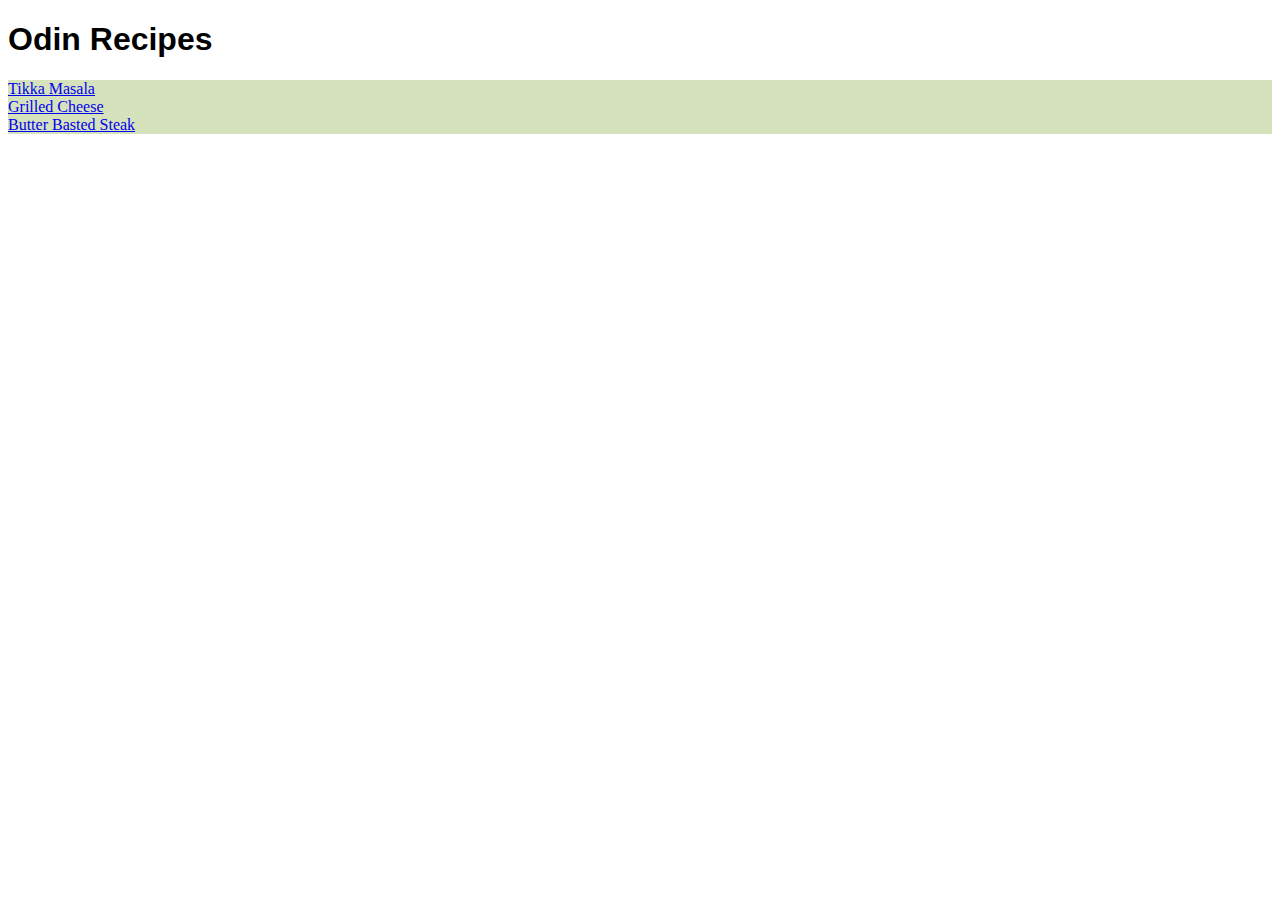
<file: index.html>
<!DOCTYPE html>
<html lang="en">
<head>
    <meta charset="UTF-8">
    <meta http-equiv="X-UA-Compatible" content="IE=edge">
    <meta name="viewport" content="width=device-width, initial-scale=1.0">
    <title>Odin Recipes</title>
    <link rel="stylesheet", href = "style.css">
</head>
<body>
    <h1>Odin Recipes</h1>
    <ur>
        <li><a href="recipes/tikkamasala.html">Tikka Masala</a></li>
        <li><a href="recipes/grilledcheese.html">Grilled Cheese</a></li>
        <li><a href="recipes/butterbastedsteak.html">Butter Basted Steak</a></li>
    </ur>   
</body>
</html>
</file>
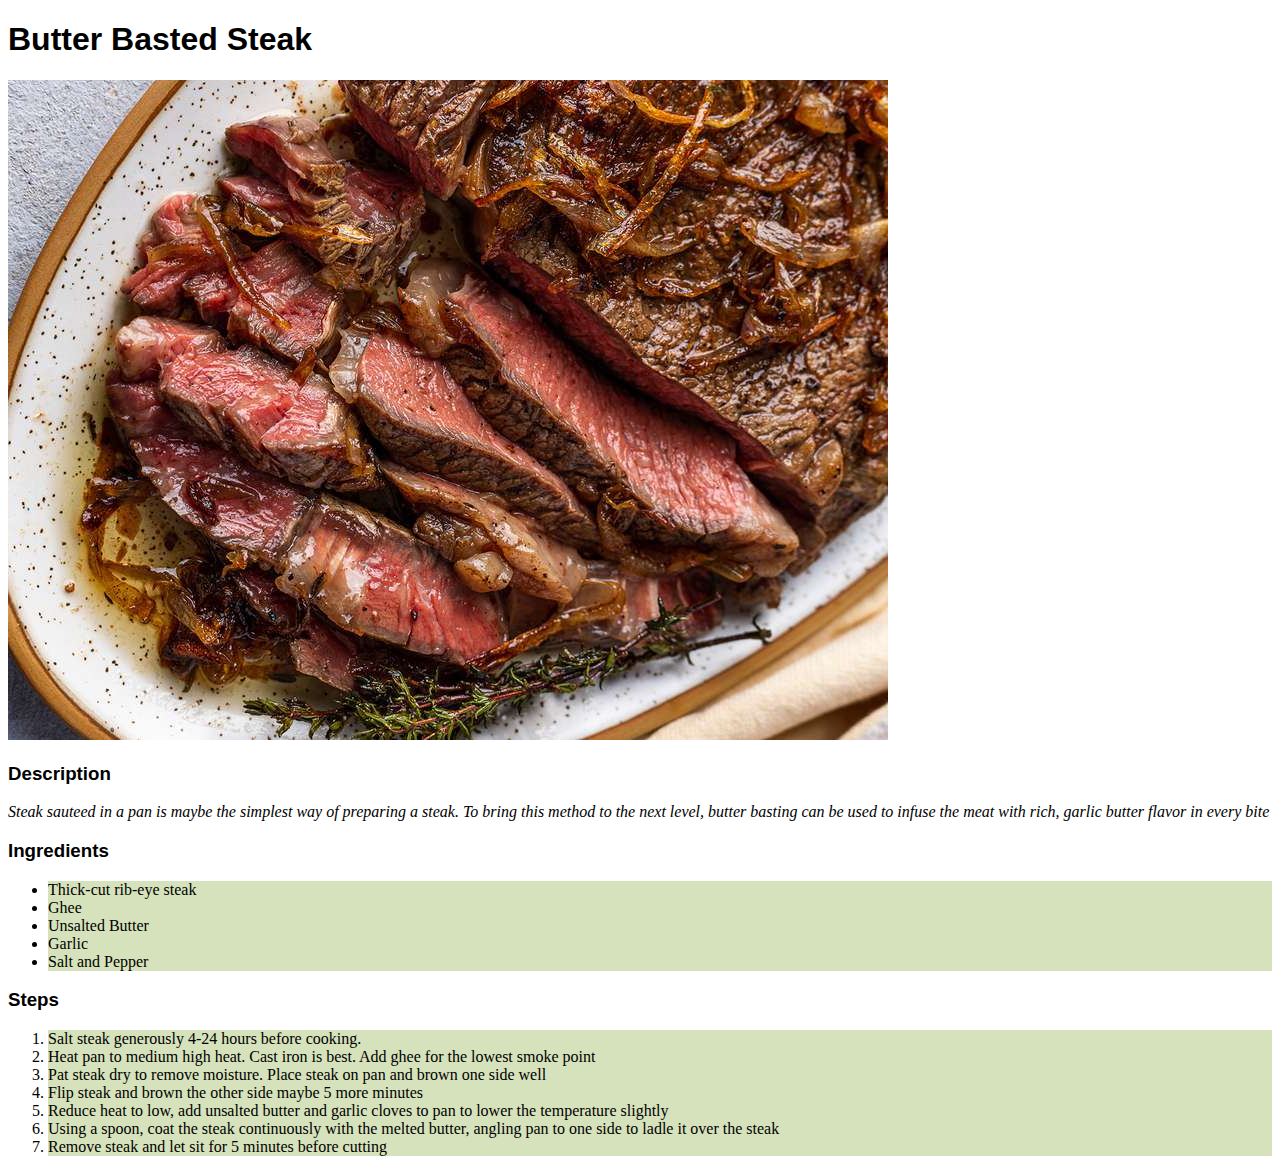
<file: recipes/butterbastedsteak.html>
<!DOCTYPE html>
<html lang="en">
<head>
    <meta charset="UTF-8">
    <meta http-equiv="X-UA-Compatible" content="IE=edge">
    <meta name="viewport" content="width=device-width, initial-scale=1.0">
    <title>Butter Basted Steak</title>
    <link rel="stylesheet", href = "../style.css">
</head>
<body>
    <h1>Butter Basted Steak</h1>
    <img src = '../img/butter-basted-pan-seared-steaks-recipe-hero-06-03b1131c58524be2bd6c9851a2fbdbc3.jpg' alt = 'Thinly sliced medium rare steak with sauteed onions'>
    <h3>Description</h3>
    <p class = "fancy">Steak sauteed in a pan is maybe the simplest way of preparing a steak. To bring this method to the next level, butter basting can be used to infuse the meat with rich, garlic butter flavor in every bite</p> 

    <h3>Ingredients</h3>
    <ul>
        <li>Thick-cut rib-eye steak</li>
        <li>Ghee</li>
        <li>Unsalted Butter</li>
        <li>Garlic</li>
        <li>Salt and Pepper</li>
    </ul>   

    <h3>Steps</h3>
    <ol>
        <li>Salt steak generously 4-24 hours before cooking.</li>
        <li>Heat pan to medium high heat. Cast iron is best. Add ghee for the lowest smoke point</li>
        <li>Pat steak dry to remove moisture. Place steak on pan and brown one side well</li>
        <li>Flip steak and brown the other side maybe 5 more minutes</li>
        <li>Reduce heat to low, add unsalted butter and garlic cloves to pan to lower the temperature slightly</li>
        <li>Using a spoon, coat the steak continuously with the melted butter, angling pan to one side to ladle it over the steak</li>
        <li>Remove steak and let sit for 5 minutes before cutting</li>
    </ol>
</html>
</file>
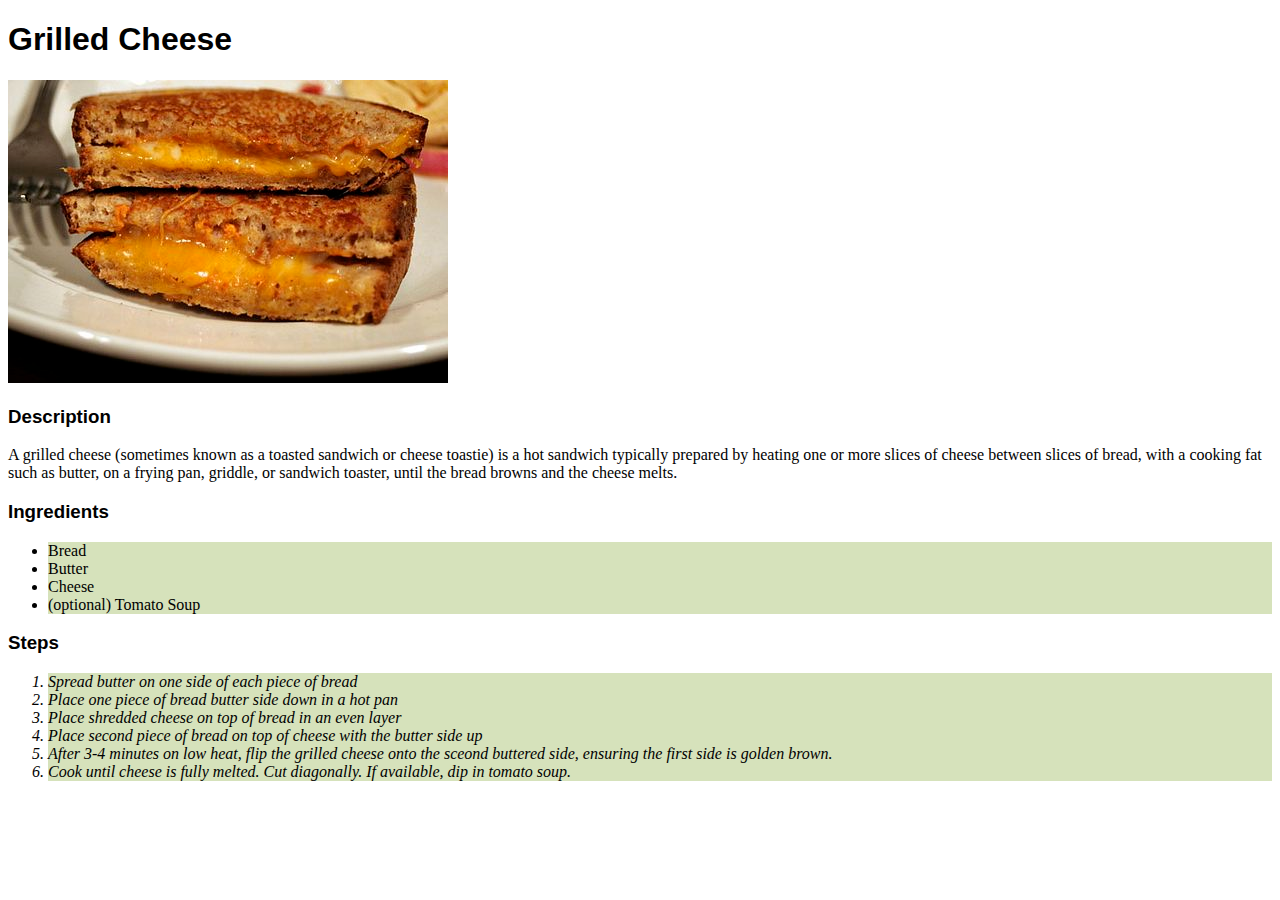
<file: recipes/grilledcheese.html>
<!DOCTYPE html>
<html lang="en">
<head>
    <meta charset="UTF-8">
    <meta http-equiv="X-UA-Compatible" content="IE=edge">
    <meta name="viewport" content="width=device-width, initial-scale=1.0">
    <title>Grilled Cheese</title>
    <link rel="stylesheet", href = "../style.css">
</head>
<body>
    <h1>Grilled Cheese</h1>
    <img src = '../img/Grilled_cheese_sandwich.jpg' alt = 'Grilled cheese sandwich cut diagonally'>
    <h3>Description</h3>
    <p>A grilled cheese (sometimes known as a toasted sandwich or cheese toastie) is a hot sandwich typically prepared by heating one or more slices of cheese between slices of bread, with a cooking fat such as butter, on a frying pan, griddle, or sandwich toaster, until the bread browns and the cheese melts.</p> 

    <h3>Ingredients</h3>
    <ul>
        <li>Bread</li>
        <li>Butter</li>
        <li>Cheese</li>
        <li>(optional) Tomato Soup</li>
    </ul>   

    <h3>Steps</h3>
    <ol class = "fancy">
        <li>Spread butter on one side of each piece of bread</li>
        <li>Place one piece of bread butter side down in a hot pan</li>
        <li>Place shredded cheese on top of bread in an even layer</li>
        <li>Place second piece of bread on top of cheese with the butter side up</li>
        <li>After 3-4 minutes on low heat, flip the grilled cheese onto the sceond buttered side, ensuring the first side is golden brown.</li>
        <li>Cook until cheese is fully melted. Cut diagonally. If available, dip in tomato soup.</li>
    </ol>
</html>
</file>
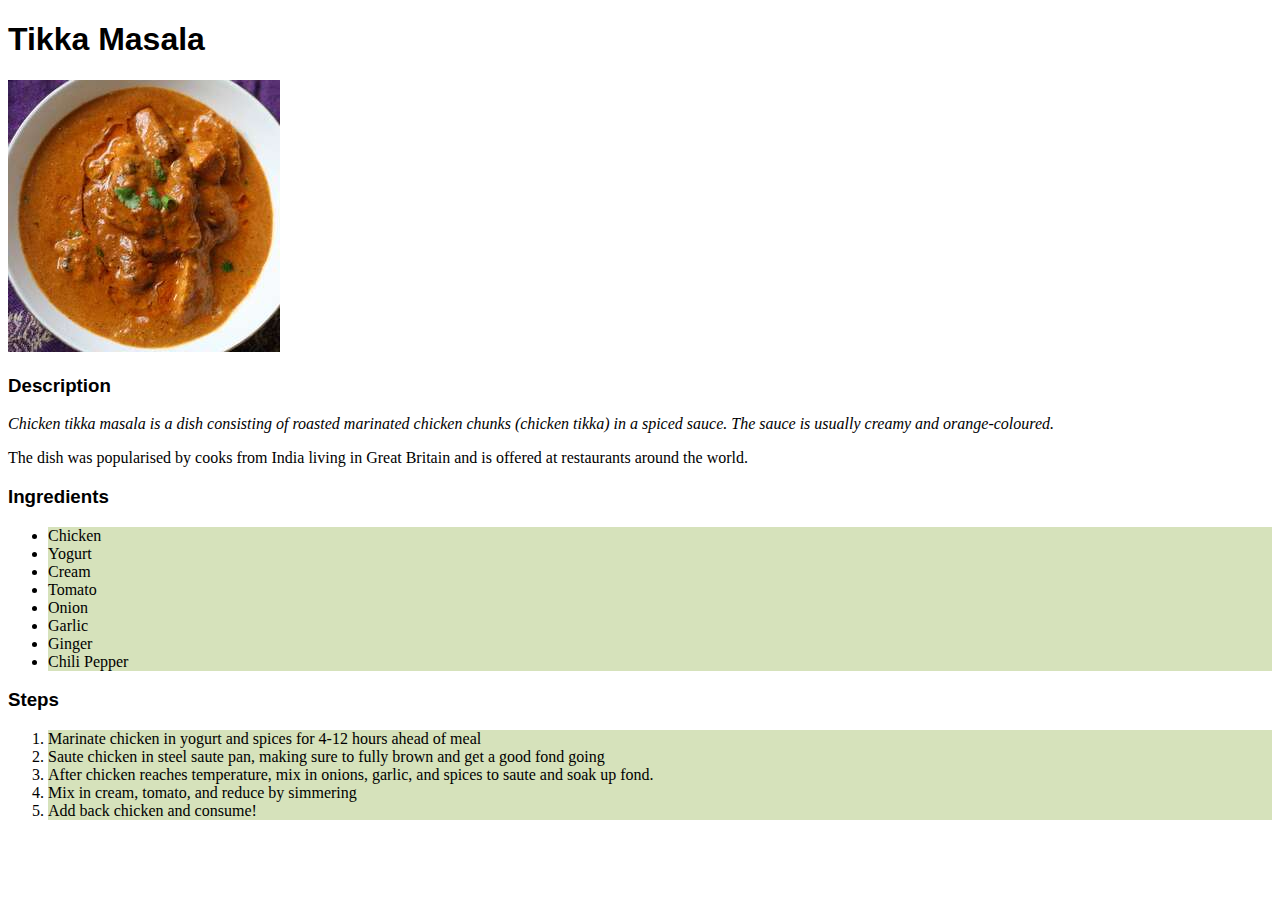
<file: recipes/tikkamasala.html>
<!DOCTYPE html>
<html lang="en">
<head>
    <meta charset="UTF-8">
    <meta http-equiv="X-UA-Compatible" content="IE=edge">
    <meta name="viewport" content="width=device-width, initial-scale=1.0">
    <title>Tikka Masala</title>
    <link rel="stylesheet", href = "../style.css">
</head>
<body>
    <h1>Tikka Masala</h1>
    <img src = '../img/tikkamasala.jpeg' alt = 'Bowl of chicken tikka masala'>
    <h3>Description</h3>
    <p class = "fancy">Chicken tikka masala is a dish consisting of roasted marinated chicken chunks (chicken tikka) in a spiced sauce. The sauce is usually creamy and orange-coloured.</p> 
    
    <p>The dish was popularised by cooks from India living in Great Britain and is offered at restaurants around the world. </p>

    <h3>Ingredients</h3>
    <ul>
        <li>Chicken</li>
        <li>Yogurt</li>
        <li>Cream</li>
        <li>Tomato</li>
        <li>Onion</li>
        <li>Garlic</li>
        <li>Ginger</li>
        <li>Chili Pepper</li>
    </ul>   

    <h3>Steps</h3>
    <ol>
        <li>Marinate chicken in yogurt and spices for 4-12 hours ahead of meal</li>
        <li>Saute chicken in steel saute pan, making sure to fully brown and get a good fond going</li>
        <li>After chicken reaches temperature, mix in onions, garlic, and spices to saute and soak up fond.</li>
        <li>Mix in cream, tomato, and reduce by simmering</li>
        <li>Add back chicken and consume!</li>
    </ol>
</html>
</file>
<file: style.css>
li {
    background-color: hsl(79, 40%, 81%);
}

h1,
h2,
h3 {
    font-weight: bolder;
    font-family:Impact, Haettenschweiler, 'Arial Narrow Bold', sans-serif
}

.fancy {
    font-weight:lighter;
    font-style: italic;
}
</file>
